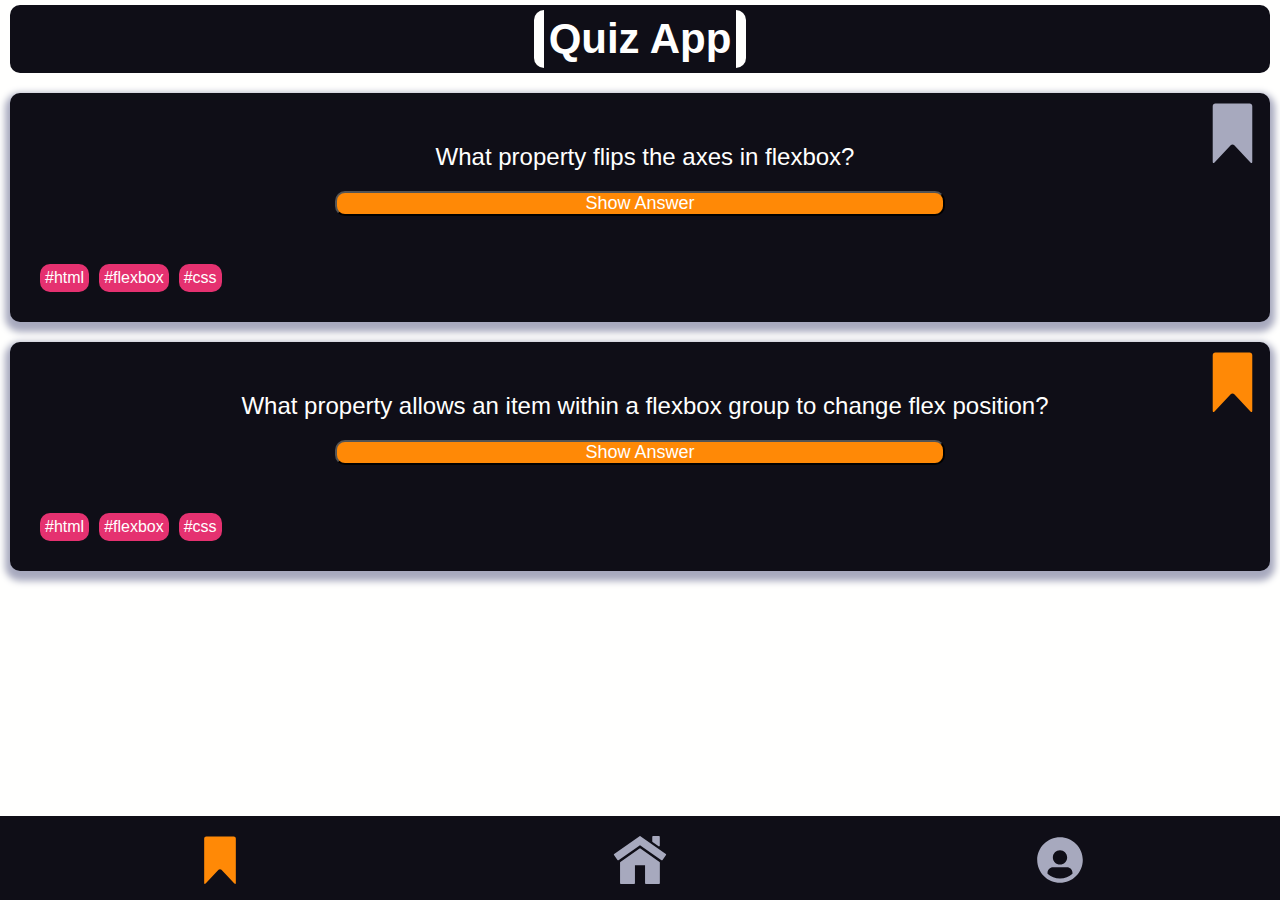
<file: index.html>
<!DOCTYPE html>
<html lang="en">

<head>
    <meta charset="UTF-8">
    <meta http-equiv="X-UA-Compatible" content="IE=edge">
    <meta name="viewport" content="width=device-width, initial-scale=1.0">
    <title>Quiz App</title>
    <link rel="stylesheet" href="styles.css">
    <script src="index.js" defer></script>
</head>

<body>
    <header class="header">
        <h1 class="primary-header-headline">
            Quiz App
        </h1>
    </header>
    <main class="main">
        <!-- Questions -->
        <section>
            <ul>
                <!-- Question 1 -->
                <li data-js="question">
                    <div class="question-card">
                        <!-- Question Text -->
                        <div class="question-card__central-content">
                            <p class="question-card__question-text">
                                What property flips the axes in flexbox?
                            </p>
                            <!-- Show Answer Button -->
                            <button data-js="answer-button" class="question-card__answer-button" type="button">
                                Show Answer
                            </button>
                        </div>
                        <!-- Answer Text -->
                        <div class="question-card_answer-block question-card__answer-hide">
                            <p class="question-card__answer-text">
                                [Answer Text]
                            </p>
                        </div>

                        <!-- Tags -->
                        <div class="question-card__tag-boxes">
                            <p>#html</p>
                            <p>#flexbox</p>
                            <p>#css</p>
                        </div>

                        <!-- Bookmark Button -->
                        <svg class="question-card__bookmark-icon" data-js="bookmark-button" version="1.1"
                            viewBox="0 0 700 700" xmlns="http://www.w3.org/2000/svg">
                            <g class="question-card__bookmark-icon--unselected">
                                <path
                                    d="m190.04 5.6367h319.92c13.617 0 24.656 11.062 24.656 24.613v517.2c0 13.594-7.582 16.594-16.875 6.7695l-150.87-159.55c-9.3164-9.8555-24.453-9.8281-33.742 0l-150.87 159.55c-9.3203 9.8555-16.875 6.7812-16.875-6.7695v-517.2c0-13.594 11.051-24.613 24.656-24.613z"
                                    fill-rule="evenodd" />
                            </g>
                        </svg>
                    </div>
                </li>
                <!-- Question 2 -->
                <li data-js="question">
                    <div class="question-card">
                        <!-- Question Text -->
                        <div class="question-card__central-content">
                            <p class="question-card__question-text">
                                What property allows an item within a flexbox group to change flex position?
                            </p>
                            <!-- Show Answer Button -->
                            <button data-js="answer-button" class="question-card__answer-button" type="button">
                                Show Answer
                            </button>
                        </div>

                        <!-- Answer Text -->
                        <div class="question-card_answer-block question-card__answer-hide">
                            <p class="question-card__answer-text ">
                                [Answer Text]
                            </p>
                        </div>

                        <!-- Tags -->
                        <div class="question-card__tag-boxes">
                            <p>#html</p>
                            <p>#flexbox</p>
                            <p>#css</p>
                        </div>

                        <!-- Bookmark Button -->
                        <svg class="question-card__bookmark-icon" data-js="bookmark-button" version="1.1"
                            viewBox="0 0 700 700" xmlns="http://www.w3.org/2000/svg">
                            <g class="question-card__bookmark-icon--selected">
                                <path
                                    d="m190.04 5.6367h319.92c13.617 0 24.656 11.062 24.656 24.613v517.2c0 13.594-7.582 16.594-16.875 6.7695l-150.87-159.55c-9.3164-9.8555-24.453-9.8281-33.742 0l-150.87 159.55c-9.3203 9.8555-16.875 6.7812-16.875-6.7695v-517.2c0-13.594 11.051-24.613 24.656-24.613z"
                                    fill-rule="evenodd" />
                            </g>
                        </svg>
                    </div>
                </li>
            </ul>
        </section>
    </main>
    <footer>
        <nav class="footer-navbar">
            <a class="footer-navbar__option" data-js="home-category-button" href=" #">
                <svg version="1.1" viewBox="0 0 700 700">
                    <g class="footer-navbar__option-icon--selected">
                        <path
                            d="m190.04 5.6367h319.92c13.617 0 24.656 11.062 24.656 24.613v517.2c0 13.594-7.582 16.594-16.875 6.7695l-150.87-159.55c-9.3164-9.8555-24.453-9.8281-33.742 0l-150.87 159.55c-9.3203 9.8555-16.875 6.7812-16.875-6.7695v-517.2c0-13.594 11.051-24.613 24.656-24.613z"
                            fill-rule="evenodd" />
                    </g>
                </svg>
            </a>
            <a class="footer-navbar__option" data-js="bookmarks-category-button" href="bookmarks.html">
                <svg version="1.1" viewBox="0 0 700 700">

                    <g class="footer-navbar__option-icon">
                        <path
                            d="m651.22 209.78-296.05-207.24c-3.1289-2.1914-7.293-2.1914-10.422 0l-295.98 207.24c-1.9727 1.3906-3.3086 3.4961-3.7266 5.8633-0.41406 2.375 0.12891 4.8125 1.5078 6.7852l40.309 57.566c1.7773 2.5312 4.582 3.875 7.457 3.875 1.793 0 3.6133-0.52344 5.1992-1.6406l250.49-175.42 250.48 175.42c4.1367 2.8789 9.7891 1.875 12.656-2.2344l40.316-57.566c1.3711-1.9727 1.9219-4.418 1.5-6.7852-0.41406-2.3594-1.7578-4.4688-3.7344-5.8633z" />
                        <path
                            d="m577.66 301.91-222.46-155.78c-3.125-2.1836-7.293-2.1836-10.414 0l-223.64 156.61c-2.4297 1.6914-3.875 4.4727-3.875 7.4453v240.74c0 5.0039 4.0703 9.0781 9.0938 9.0781h155.61c5.0156 0 9.0859-4.0742 9.0859-9.0781v-209.79h117.89v209.79c0 5.0039 4.0625 9.0781 9.0859 9.0781h154.43c5.0234 0 9.0664-4.0742 9.0664-9.0781v-241.58c-0.003906-2.9648-1.4375-5.7383-3.875-7.4375z" />
                        <path
                            d="m496.86 70.652 69.629 48.754c1.5625 1.0859 3.3789 1.6406 5.2109 1.6406 1.4414 0 2.8906-0.33984 4.1992-1.0195 2.9883-1.5625 4.8867-4.6758 4.8867-8.0625l-0.003906-102.88c0-5.0156-4.0703-9.0781-9.0859-9.0781h-69.637c-5.0156 0-9.0781 4.0703-9.0781 9.0781v54.129c-0.007812 2.9531 1.4297 5.7383 3.8789 7.4375z" />
                    </g>
                </svg>
            </a>
            <a class="footer-navbar__option" data-js="profile-category-button" href="profile.html">
                <svg version="1.1" viewBox="0 0 700 700">
                    <g class="footer-navbar__option-icon">
                        <path
                            d="m350 14c-146.72 0-266 119.28-266 266s119.28 266 266 266 266-119.28 266-266-119.28-266-266-266zm0 152.32c45.922 0 83.441 37.52 83.441 83.441s-37.52 83.441-83.441 83.441-83.441-37.52-83.441-83.441 37.52-83.441 83.441-83.441zm-145.6 274.96v-12.32c0-35.281 28.559-64.398 64.398-64.398h162.4c35.281 0 64.398 28.559 64.398 64.398v12.32c-38.641 34.719-89.602 56-145.6 56-55.992 0-106.95-21.281-145.59-56z" />
                    </g>
                </svg>
            </a>
        </nav>
    </footer>
</body>

</html>
</file>
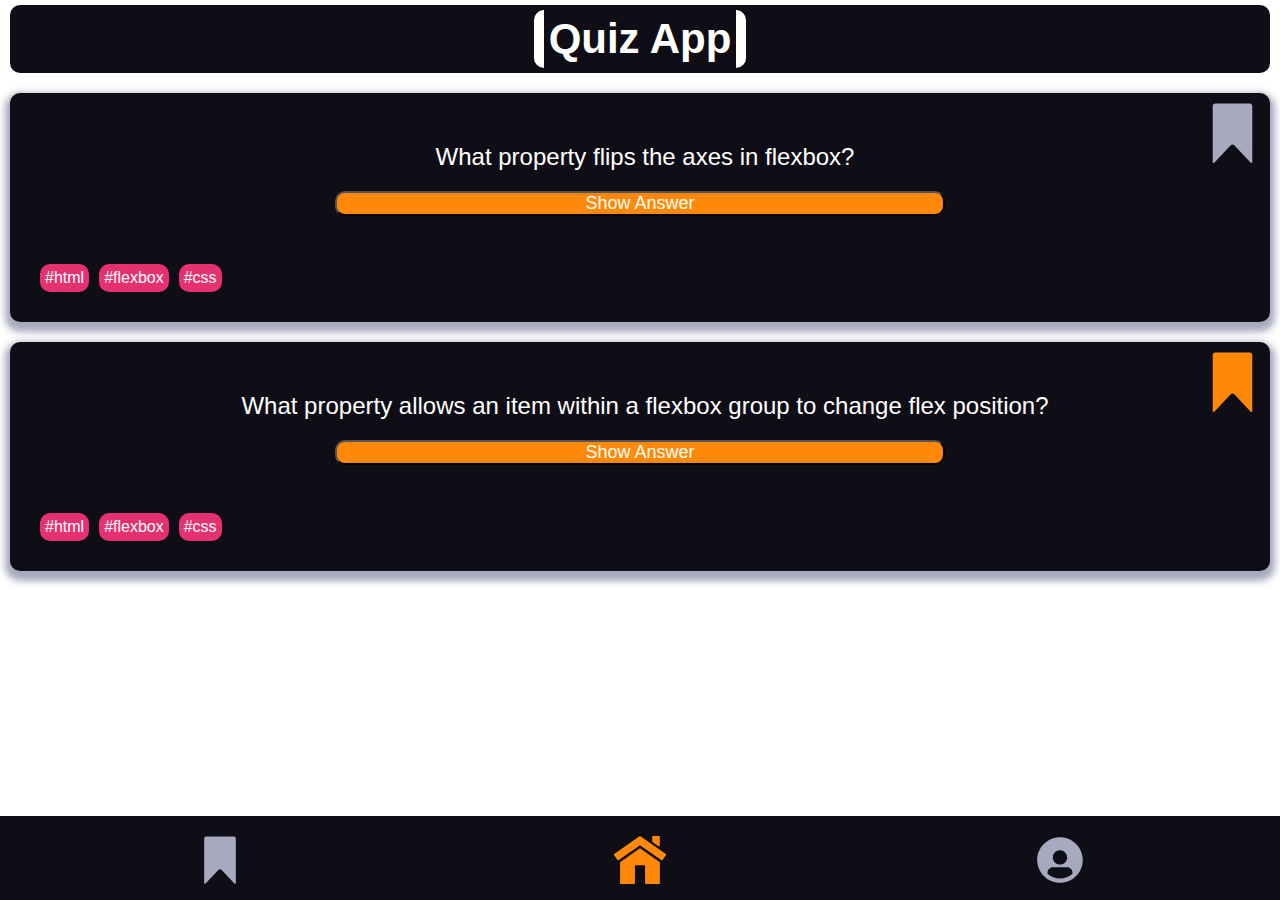
<file: bookmarks.html>
<!DOCTYPE html>
<html lang="en">

<head>
    <meta charset="UTF-8">
    <meta http-equiv="X-UA-Compatible" content="IE=edge">
    <meta name="viewport" content="width=device-width, initial-scale=1.0">
    <title>Bookmarks</title>
    <link rel="stylesheet" href="styles.css">
    <script src="index.js" defer></script>
    <script src="bookmarks.js" defer></script>
</head>

<body>
    <header class="header">
        <h1 class="primary-header-headline">
            Quiz App
        </h1>
    </header>
    <main class="main">
        <!-- Questions -->
        <section>
            <ul>
                <!-- Question 1 -->
                <li data-js="question">
                    <div class="question-card">
                        <!-- Question Text -->
                        <div class="question-card__central-content">
                            <p class="question-card__question-text">
                                What property flips the axes in flexbox?
                            </p>
                            <!-- Show Answer Button -->
                            <button data-js="answer-button" class="question-card__answer-button" type="button">
                                Show Answer
                            </button>
                        </div>
                        <!-- Answer Text -->
                        <div class="question-card_answer-block question-card__answer-hide">
                            <p class="question-card__answer-text">
                                [Answer Text]
                            </p>
                        </div>

                        <!-- Tags -->
                        <div class="question-card__tag-boxes">
                            <p>#html</p>
                            <p>#flexbox</p>
                            <p>#css</p>
                        </div>

                        <!-- Bookmark Button -->
                        <svg class="question-card__bookmark-icon" data-js="bookmark-button" version="1.1"
                            viewBox="0 0 700 700" xmlns="http://www.w3.org/2000/svg">
                            <g class="question-card__bookmark-icon--unselected">
                                <path
                                    d="m190.04 5.6367h319.92c13.617 0 24.656 11.062 24.656 24.613v517.2c0 13.594-7.582 16.594-16.875 6.7695l-150.87-159.55c-9.3164-9.8555-24.453-9.8281-33.742 0l-150.87 159.55c-9.3203 9.8555-16.875 6.7812-16.875-6.7695v-517.2c0-13.594 11.051-24.613 24.656-24.613z"
                                    fill-rule="evenodd" />
                            </g>
                        </svg>
                    </div>
                </li>
                <!-- Question 2 -->
                <li data-js="question">
                    <div class="question-card">
                        <!-- Question Text -->
                        <div class="question-card__central-content">
                            <p class="question-card__question-text">
                                What property allows an item within a flexbox group to change flex position?
                            </p>
                            <!-- Show Answer Button -->
                            <button data-js="answer-button" class="question-card__answer-button" type="button">
                                Show Answer
                            </button>
                        </div>

                        <!-- Answer Text -->
                        <div class="question-card_answer-block question-card__answer-hide">
                            <p class="question-card__answer-text ">
                                [Answer Text]
                            </p>
                        </div>

                        <!-- Tags -->
                        <div class="question-card__tag-boxes">
                            <p>#html</p>
                            <p>#flexbox</p>
                            <p>#css</p>
                        </div>

                        <!-- Bookmark Button -->
                        <svg class="question-card__bookmark-icon" data-js="bookmark-button" version="1.1"
                            viewBox="0 0 700 700" xmlns="http://www.w3.org/2000/svg">
                            <g class="question-card__bookmark-icon--selected">
                                <path
                                    d="m190.04 5.6367h319.92c13.617 0 24.656 11.062 24.656 24.613v517.2c0 13.594-7.582 16.594-16.875 6.7695l-150.87-159.55c-9.3164-9.8555-24.453-9.8281-33.742 0l-150.87 159.55c-9.3203 9.8555-16.875 6.7812-16.875-6.7695v-517.2c0-13.594 11.051-24.613 24.656-24.613z"
                                    fill-rule="evenodd" />
                            </g>
                        </svg>
                    </div>
                </li>
            </ul>
        </section>
    </main>
    <footer>
        <nav class="footer-navbar">
            <a class="footer-navbar__option" data-js="home-category-button" href="index.html">
                <svg version="1.1" viewBox="0 0 700 700">
                    <g class="footer-navbar__option-icon">
                        <path
                            d="m190.04 5.6367h319.92c13.617 0 24.656 11.062 24.656 24.613v517.2c0 13.594-7.582 16.594-16.875 6.7695l-150.87-159.55c-9.3164-9.8555-24.453-9.8281-33.742 0l-150.87 159.55c-9.3203 9.8555-16.875 6.7812-16.875-6.7695v-517.2c0-13.594 11.051-24.613 24.656-24.613z"
                            fill-rule="evenodd" />
                    </g>
                </svg>
            </a>
            <a class="footer-navbar__option" data-js="bookmarks-category-button" href=" #">
                <svg version="1.1" viewBox="0 0 700 700">

                    <g class="footer-navbar__option-icon--selected">
                        <path
                            d="m651.22 209.78-296.05-207.24c-3.1289-2.1914-7.293-2.1914-10.422 0l-295.98 207.24c-1.9727 1.3906-3.3086 3.4961-3.7266 5.8633-0.41406 2.375 0.12891 4.8125 1.5078 6.7852l40.309 57.566c1.7773 2.5312 4.582 3.875 7.457 3.875 1.793 0 3.6133-0.52344 5.1992-1.6406l250.49-175.42 250.48 175.42c4.1367 2.8789 9.7891 1.875 12.656-2.2344l40.316-57.566c1.3711-1.9727 1.9219-4.418 1.5-6.7852-0.41406-2.3594-1.7578-4.4688-3.7344-5.8633z" />
                        <path
                            d="m577.66 301.91-222.46-155.78c-3.125-2.1836-7.293-2.1836-10.414 0l-223.64 156.61c-2.4297 1.6914-3.875 4.4727-3.875 7.4453v240.74c0 5.0039 4.0703 9.0781 9.0938 9.0781h155.61c5.0156 0 9.0859-4.0742 9.0859-9.0781v-209.79h117.89v209.79c0 5.0039 4.0625 9.0781 9.0859 9.0781h154.43c5.0234 0 9.0664-4.0742 9.0664-9.0781v-241.58c-0.003906-2.9648-1.4375-5.7383-3.875-7.4375z" />
                        <path
                            d="m496.86 70.652 69.629 48.754c1.5625 1.0859 3.3789 1.6406 5.2109 1.6406 1.4414 0 2.8906-0.33984 4.1992-1.0195 2.9883-1.5625 4.8867-4.6758 4.8867-8.0625l-0.003906-102.88c0-5.0156-4.0703-9.0781-9.0859-9.0781h-69.637c-5.0156 0-9.0781 4.0703-9.0781 9.0781v54.129c-0.007812 2.9531 1.4297 5.7383 3.8789 7.4375z" />
                    </g>
                </svg>
            </a>
            <a class="footer-navbar__option" href="profile.html">
                <svg version="1.1" viewBox="0 0 700 700">
                    <g class="footer-navbar__option-icon">
                        <path
                            d="m350 14c-146.72 0-266 119.28-266 266s119.28 266 266 266 266-119.28 266-266-119.28-266-266-266zm0 152.32c45.922 0 83.441 37.52 83.441 83.441s-37.52 83.441-83.441 83.441-83.441-37.52-83.441-83.441 37.52-83.441 83.441-83.441zm-145.6 274.96v-12.32c0-35.281 28.559-64.398 64.398-64.398h162.4c35.281 0 64.398 28.559 64.398 64.398v12.32c-38.641 34.719-89.602 56-145.6 56-55.992 0-106.95-21.281-145.59-56z" />
                    </g>
                </svg>
            </a>
        </nav>
    </footer>
</body>

</html>
</file>
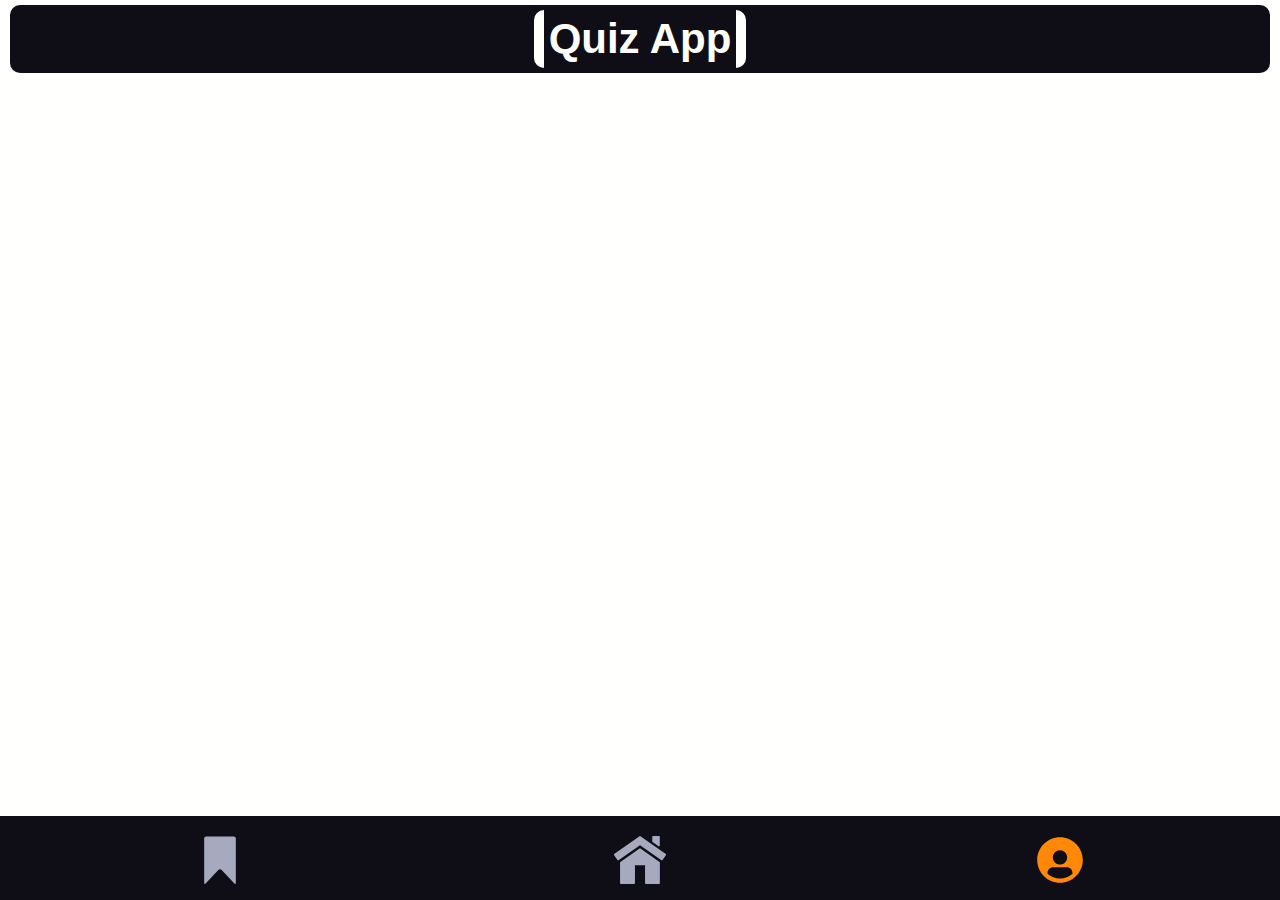
<file: profile.html>
<!DOCTYPE html>
<html lang="en">

<head>
    <meta charset="UTF-8">
    <meta http-equiv="X-UA-Compatible" content="IE=edge">
    <meta name="viewport" content="width=device-width, initial-scale=1.0">
    <title>Profile</title>
    <link rel="stylesheet" href="styles.css">
    <script src="index.js" defer></script>
</head>

<body>
    <header class="header">
        <h1 class="primary-header-headline">
            Quiz App
        </h1>
    </header>
    <main class="main">

    </main>
    <footer>
        <nav class="footer-navbar">
            <a class="footer-navbar__option" href="index.html">
                <svg version="1.1" viewBox="0 0 700 700">
                    <g class="footer-navbar__option-icon">
                        <path
                            d="m190.04 5.6367h319.92c13.617 0 24.656 11.062 24.656 24.613v517.2c0 13.594-7.582 16.594-16.875 6.7695l-150.87-159.55c-9.3164-9.8555-24.453-9.8281-33.742 0l-150.87 159.55c-9.3203 9.8555-16.875 6.7812-16.875-6.7695v-517.2c0-13.594 11.051-24.613 24.656-24.613z"
                            fill-rule="evenodd" />
                    </g>
                </svg>
            </a>
            <a class="footer-navbar__option" href="bookmarks.html">
                <svg version="1.1" viewBox="0 0 700 700">

                    <g class="footer-navbar__option-icon">
                        <path
                            d="m651.22 209.78-296.05-207.24c-3.1289-2.1914-7.293-2.1914-10.422 0l-295.98 207.24c-1.9727 1.3906-3.3086 3.4961-3.7266 5.8633-0.41406 2.375 0.12891 4.8125 1.5078 6.7852l40.309 57.566c1.7773 2.5312 4.582 3.875 7.457 3.875 1.793 0 3.6133-0.52344 5.1992-1.6406l250.49-175.42 250.48 175.42c4.1367 2.8789 9.7891 1.875 12.656-2.2344l40.316-57.566c1.3711-1.9727 1.9219-4.418 1.5-6.7852-0.41406-2.3594-1.7578-4.4688-3.7344-5.8633z" />
                        <path
                            d="m577.66 301.91-222.46-155.78c-3.125-2.1836-7.293-2.1836-10.414 0l-223.64 156.61c-2.4297 1.6914-3.875 4.4727-3.875 7.4453v240.74c0 5.0039 4.0703 9.0781 9.0938 9.0781h155.61c5.0156 0 9.0859-4.0742 9.0859-9.0781v-209.79h117.89v209.79c0 5.0039 4.0625 9.0781 9.0859 9.0781h154.43c5.0234 0 9.0664-4.0742 9.0664-9.0781v-241.58c-0.003906-2.9648-1.4375-5.7383-3.875-7.4375z" />
                        <path
                            d="m496.86 70.652 69.629 48.754c1.5625 1.0859 3.3789 1.6406 5.2109 1.6406 1.4414 0 2.8906-0.33984 4.1992-1.0195 2.9883-1.5625 4.8867-4.6758 4.8867-8.0625l-0.003906-102.88c0-5.0156-4.0703-9.0781-9.0859-9.0781h-69.637c-5.0156 0-9.0781 4.0703-9.0781 9.0781v54.129c-0.007812 2.9531 1.4297 5.7383 3.8789 7.4375z" />
                    </g>
                </svg>
            </a>
            <a class="footer-navbar__option" href=" #">
                <svg version="1.1" viewBox="0 0 700 700">
                    <g class="footer-navbar__option-icon--selected">
                        <path
                            d="m350 14c-146.72 0-266 119.28-266 266s119.28 266 266 266 266-119.28 266-266-119.28-266-266-266zm0 152.32c45.922 0 83.441 37.52 83.441 83.441s-37.52 83.441-83.441 83.441-83.441-37.52-83.441-83.441 37.52-83.441 83.441-83.441zm-145.6 274.96v-12.32c0-35.281 28.559-64.398 64.398-64.398h162.4c35.281 0 64.398 28.559 64.398 64.398v12.32c-38.641 34.719-89.602 56-145.6 56-55.992 0-106.95-21.281-145.59-56z" />
                    </g>
                </svg>
            </a>
        </nav>
</body>

</html>
</file>
<file: styles.css>
:root {
  --bg-color: #0f0e17;
  --text-color: #fffffe;
  --paragraph-color: #a7a9be;
  --button-color: #ff8906;
  --stroke: black;
  --highlight: #ff8906;
  --secondary: #f25f4c;
  --tertiary: #e53170;
}

* {
  box-sizing: border-box;
  margin: 0px;
  padding: 0px;
}

body {
  background-color: var(--text-color);
}

.main {
  margin-bottom: 100px;
}

.header {
  display: flex;
  justify-content: center;

  margin: 5px 10px 5px 10px;
  padding: 5px 10px 5px 10px;
  border-radius: 10px;

  background-color: var(--bg-color);
}

.primary-header-headline {
  padding: 5px;
  font-family: Arial;
  font-size: 42px;
  color: var(--text-color);
  border-left: 10px solid var(--text-color);
  border-right: 10px solid var(--text-color);
  border-radius: 10px;
}

.question-card__central-content {
  display: flex;
  flex-direction: column;
  justify-content: flex-start;
  align-items: center;
}

.question-card {
  /* height: 30px; */
  margin: 20px 10px 0px 10px;
  padding: 20px 20px 20px 20px;
  border-radius: 10px;
  position: relative;
  display: flex;
  flex-direction: column;
  flex-wrap: wrap;

  background-color: var(--bg-color);
  box-shadow: 0px 5px 7px 5px var(--paragraph-color);
}

.question-card--hide {
  display: none;
}

.question-card__question-text {
  width: 75%;
  margin: 30px 20px 20px 30px;
  font-size: x-large;
  font-family: Arial;
  color: var(--text-color);
  text-align: center;
}

.question-card_answer-block {
  display: flex;
  flex-direction: column;
  justify-content: flex-start;
  align-items: center;
}

.question-card__answer-text {
  width: 75%;
  margin: 0px 20px 20px 30px;
  font-size: large;
  color: var(--highlight);
  text-align: center;
}

.question-card__answer-button {
  width: 50%;
  border-radius: 10px;
  margin-bottom: 20px;
  font-size: large;
  font-family: Arial;

  color: var(--text-color);
  background-color: var(--button-color);
  box-shadow: 0px 0px 5px -100% var(--highlight);
}

.question-card__answer-hide {
  display: none;
}

.question-card__answer-button:hover {
  box-shadow: 0px 0px 5px 2px var(--highlight);
}

.question-card__answer-button:active {
  /* width: 48%; */
  transform: scale(0.95);
  box-shadow: 0px 0px 5px -100% var(--highlight);
  background-color: var(--secondary);
}

.question-card__tag-boxes {
  /* position: absolute;
  bottom: 20px;
  left: 20px; */

  display: flex;
  flex-direction: row;
  justify-content: flex-start;
  flex-wrap: wrap;
}

.question-card__tag-boxes p {
  padding: 5px;
  margin: 0px 0px 10px 10px;
  border-radius: 10px;
  font-size: medium;
  font-family: Arial;
  text-align: center;

  color: var(--text-color);
  background-color: var(--tertiary);
}

.question-card__bookmark-icon {
  height: 75px;
  position: absolute;
  top: 10px;
  right: 0px;
}

.question-card__bookmark-icon--unselected {
  fill: var(--paragraph-color);
}

.question-card__bookmark-icon--unselected:hover {
  fill: var(--text-color);
  outline-offset: -1.5rem;
  outline: 2rem dotted var(--highlight);
}

.question-card__bookmark-icon--unselected:active {
  fill: var(--tertiary);
  outline: none;
}

.question-card__bookmark-icon--selected {
  fill: var(--button-color);
}

.question-card__bookmark-icon--selected:hover {
  fill: var(--secondary);
  outline-offset: -1.5rem;
  outline: 2rem dotted var(--paragraph-color);
}

.question-card__bookmark-icon--selected:active {
  fill: var(--tertiary);
  outline: none;
}

.question-card__bookmark-icon--hide {
  display: none;
}

.footer-navbar {
  position: fixed;
  bottom: 0px;
  left: 0px;
  width: 100%;

  display: flex;
  flex-flow: row wrap;
  justify-content: space-around;
  align-items: center;
  align-content: center;

  background-color: var(--bg-color);
  padding: 20px 10px 0px 10px;
}

.footer-navbar__option {
  width: 60px;
}

.footer-navbar__option-icon {
  fill: var(--paragraph-color);
}

.footer-navbar__option-icon--selected {
  fill: var(--highlight);
}

/* 
Color Palettes {
    Elements {
        Background: #0f0e17
        Headline: fffffe
        Paragraph: #a7a9be
        Button: #ff8906
        Button Text: #fffffe
    }
    Illustration {
        Stroke: black
        Main: #fffffe
        Highlight: #ff8906
        Secondary: #f25f4c
        Tertiary: #e53170
    }
} */
</file>
